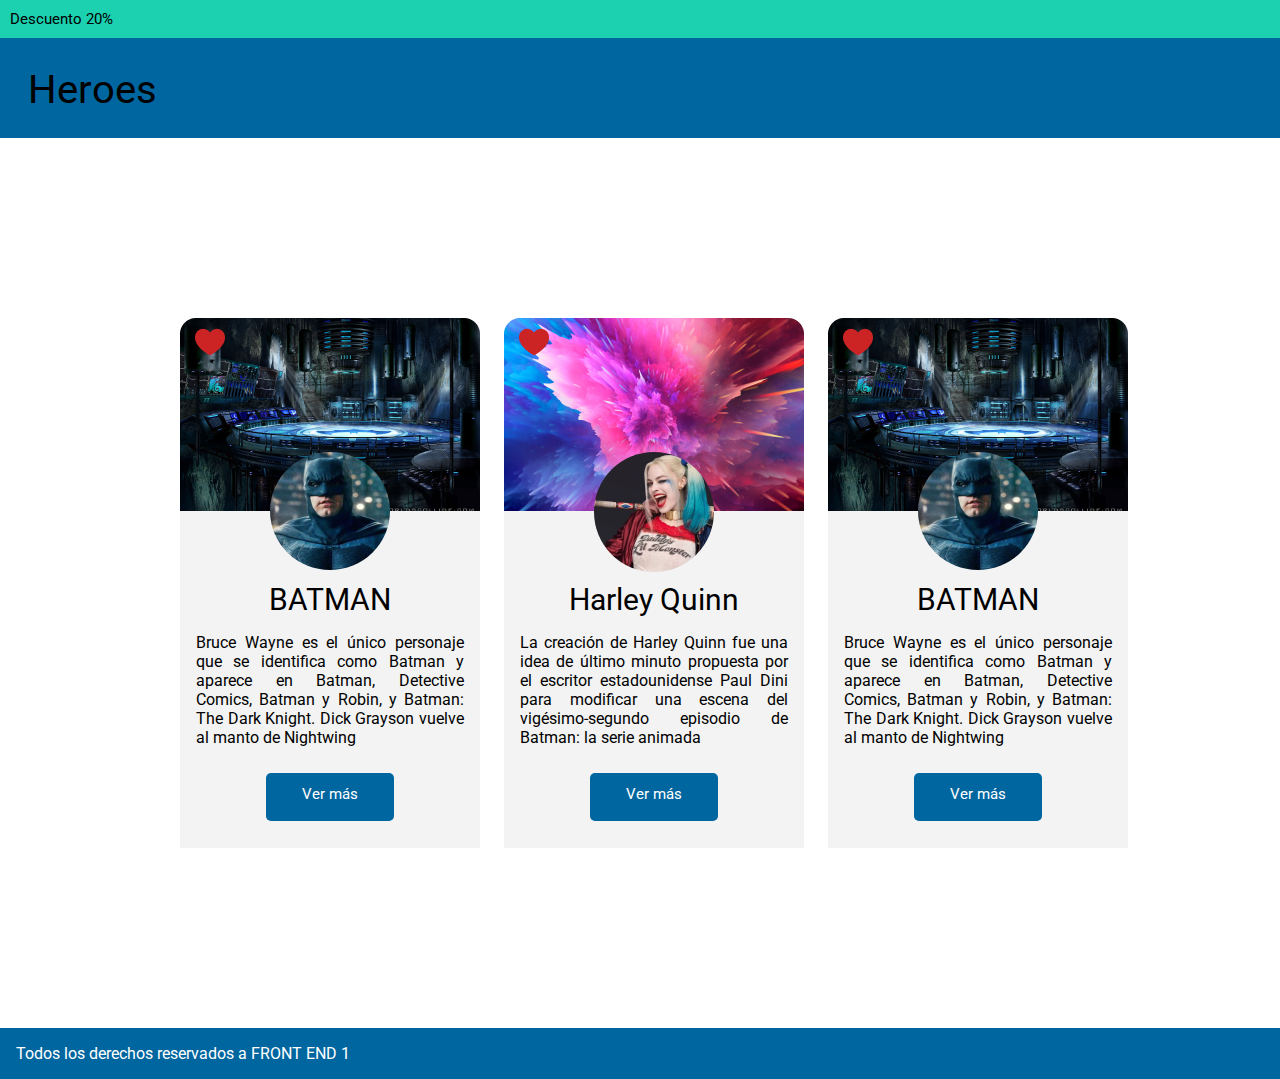
<file: clase10/index.html>
<!DOCTYPE html>
<html lang="en">
<head>
    <meta charset="UTF-8">
    <meta http-equiv="X-UA-Compatible" content="IE=edge">
    <meta name="viewport" content="width=device-width, initial-scale=1.0">
    <title>Superheroes Thomas</title>
    <link rel="stylesheet" href="css/styles.css">
</head>
<body>
    <header>
        <div class="discount">
            <p>Descuento 20%</p>
        </div>
        <div class="title">
            <p>Heroes</p>
        </div>
    </header>
    <main>
        <section>
            <article>
                <figure>
                    <img src="img/baticueva.png" alt="baticueva">
                    <img class="corazon" src="img/corazon.png" alt="corazon">
                </figure>
                <div>
                    <img src="img/batman.png" alt="batman">
                    <h2>BATMAN</h2>
                    <p>Bruce Wayne es el único personaje que se identifica como Batman y aparece en Batman, Detective Comics, Batman y Robin, y Batman: The Dark Knight. Dick Grayson vuelve al manto de Nightwing</p>
                    <a href="#">Ver más</a>
                </div>
            </article>
            <article>
                <figure>
                    <img src="img/harley-back.png" alt="harley-back">
                    <img class="corazon" src="img/corazon.png" alt="corazon">
                </figure>
                <div>
                    <img src="img/harley.png" alt="harley">
                    <h2>Harley Quinn</h2>
                    <p>La creación de Harley Quinn fue una idea de último minuto propuesta por el escritor estadounidense Paul Dini para modificar una escena del vigésimo-segundo episodio de Batman: la serie animada
                    </p>
                    <a href="#">Ver más</a>
                </div>
            </article>
            <article>
                <figure>
                    <img src="img/baticueva.png" alt="baticueva">
                    <img class="corazon" src="img/corazon.png" alt="corazon">
                </figure>
                <div>
                    <img src="img/batman.png" alt="batman">
                    <h2>BATMAN</h2>
                    <p>Bruce Wayne es el único personaje que se identifica como Batman y aparece en Batman, Detective Comics, Batman y Robin, y Batman: The Dark Knight. Dick Grayson vuelve al manto de Nightwing</p>
                    <a href="#">Ver más</a>
                </div>
            </article>
        </section>
    </main>
    <footer>
        <div class="footer">Todos los derechos reservados a FRONT END 1</div>
    </footer>
</body>
</html>
</file>
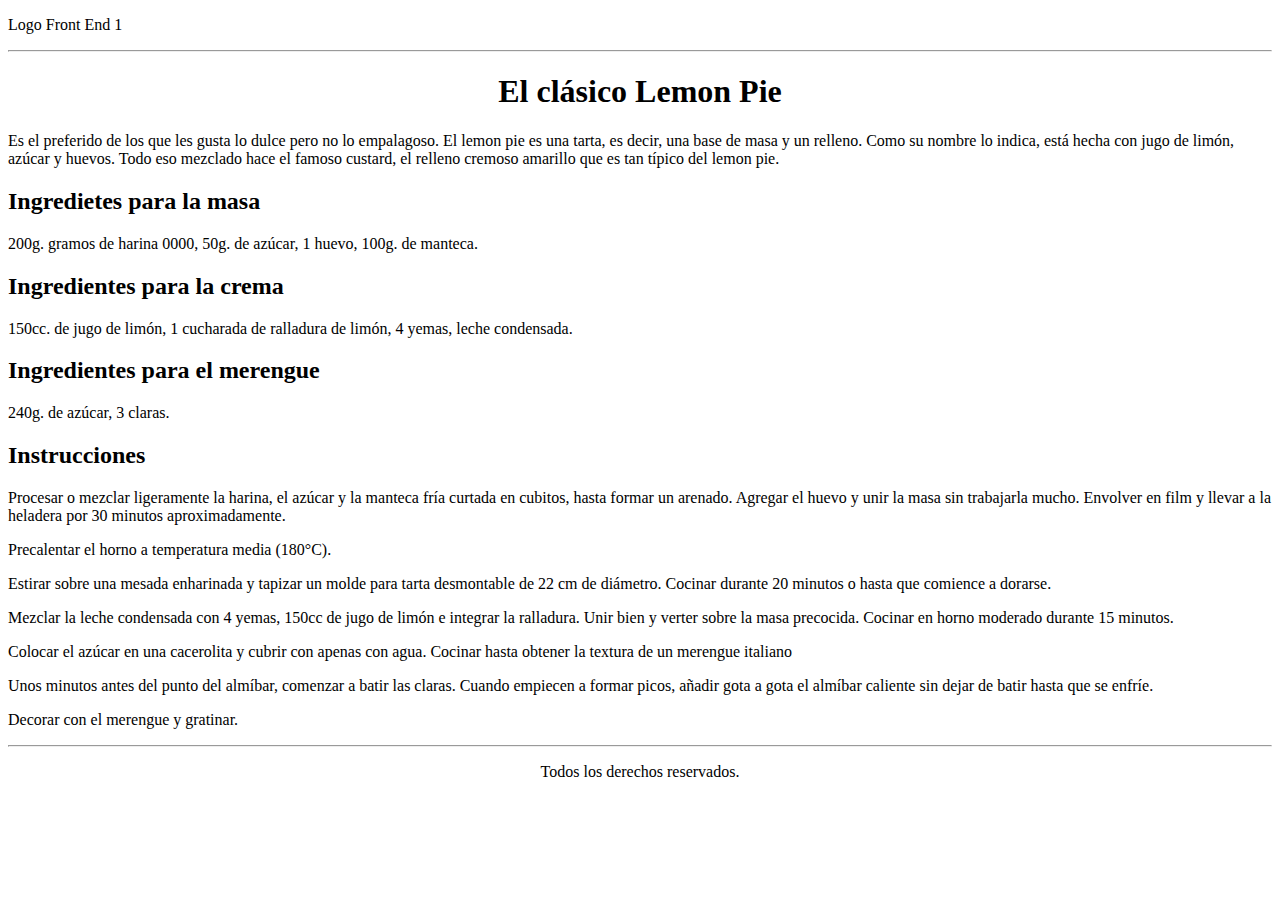
<file: clase4/index.html>
<!DOCTYPE html>
<html>
    <head>
        <meta charset="utf-8">
        <title>Práctica</title>
    </head>
    <body>
        <p>Logo Front End 1</p>
        <hr>
        <h1 align="center">El clásico Lemon Pie</h1>
        <p>Es el preferido de los que les gusta lo dulce pero no lo empalagoso. El lemon pie es una tarta, es decir, una base de masa y un relleno. 
            Como su nombre lo indica, está hecha con jugo de limón, azúcar y huevos. Todo eso mezclado hace el famoso custard, el relleno cremoso amarillo que es tan típico del lemon pie.
        </p>
        <h2>Ingredietes para la masa</h2>
        <p>200g. gramos de harina 0000, 50g. de azúcar, 1 huevo, 100g. de manteca.</p>

        <h2>Ingredientes para la crema</h2>
        <p>150cc. de jugo de limón, 1 cucharada de ralladura de limón, 4 yemas, leche condensada.</p>

        <h2>Ingredientes para el merengue</h2>
        <p>240g. de azúcar, 3 claras.</p>

        <h2>Instrucciones</h2>
        <p>Procesar o mezclar ligeramente la harina, el azúcar y la manteca fría curtada en cubitos, hasta formar un arenado. Agregar el huevo y unir la masa sin trabajarla mucho. Envolver en film y llevar a la heladera por 30 minutos aproximadamente.</p>
        
        <p>Precalentar el horno a temperatura media (180°C).</p>
        
        <p>Estirar sobre una mesada enharinada y tapizar un molde para tarta desmontable de 22 cm de diámetro. Cocinar durante 20 minutos o hasta que comience a dorarse.</p>
        
        <p>Mezclar la leche condensada con 4 yemas, 150cc de jugo de limón e integrar la ralladura. Unir bien y verter sobre la masa precocida. Cocinar en horno moderado durante 15 minutos.</p>
        
        <p>Colocar el azúcar en una cacerolita y cubrir con apenas con agua. Cocinar hasta obtener la textura de un merengue italiano</p>
        
        <p>Unos minutos antes del punto del almíbar, comenzar a batir las claras. Cuando empiecen a formar picos, añadir gota a gota el almíbar caliente sin dejar de batir hasta que se enfríe.</p>
        
        <p>Decorar con el merengue y gratinar.</p>
        <hr>
        <p align="center">Todos los derechos reservados.</p>



    </body>
</html>
</file>
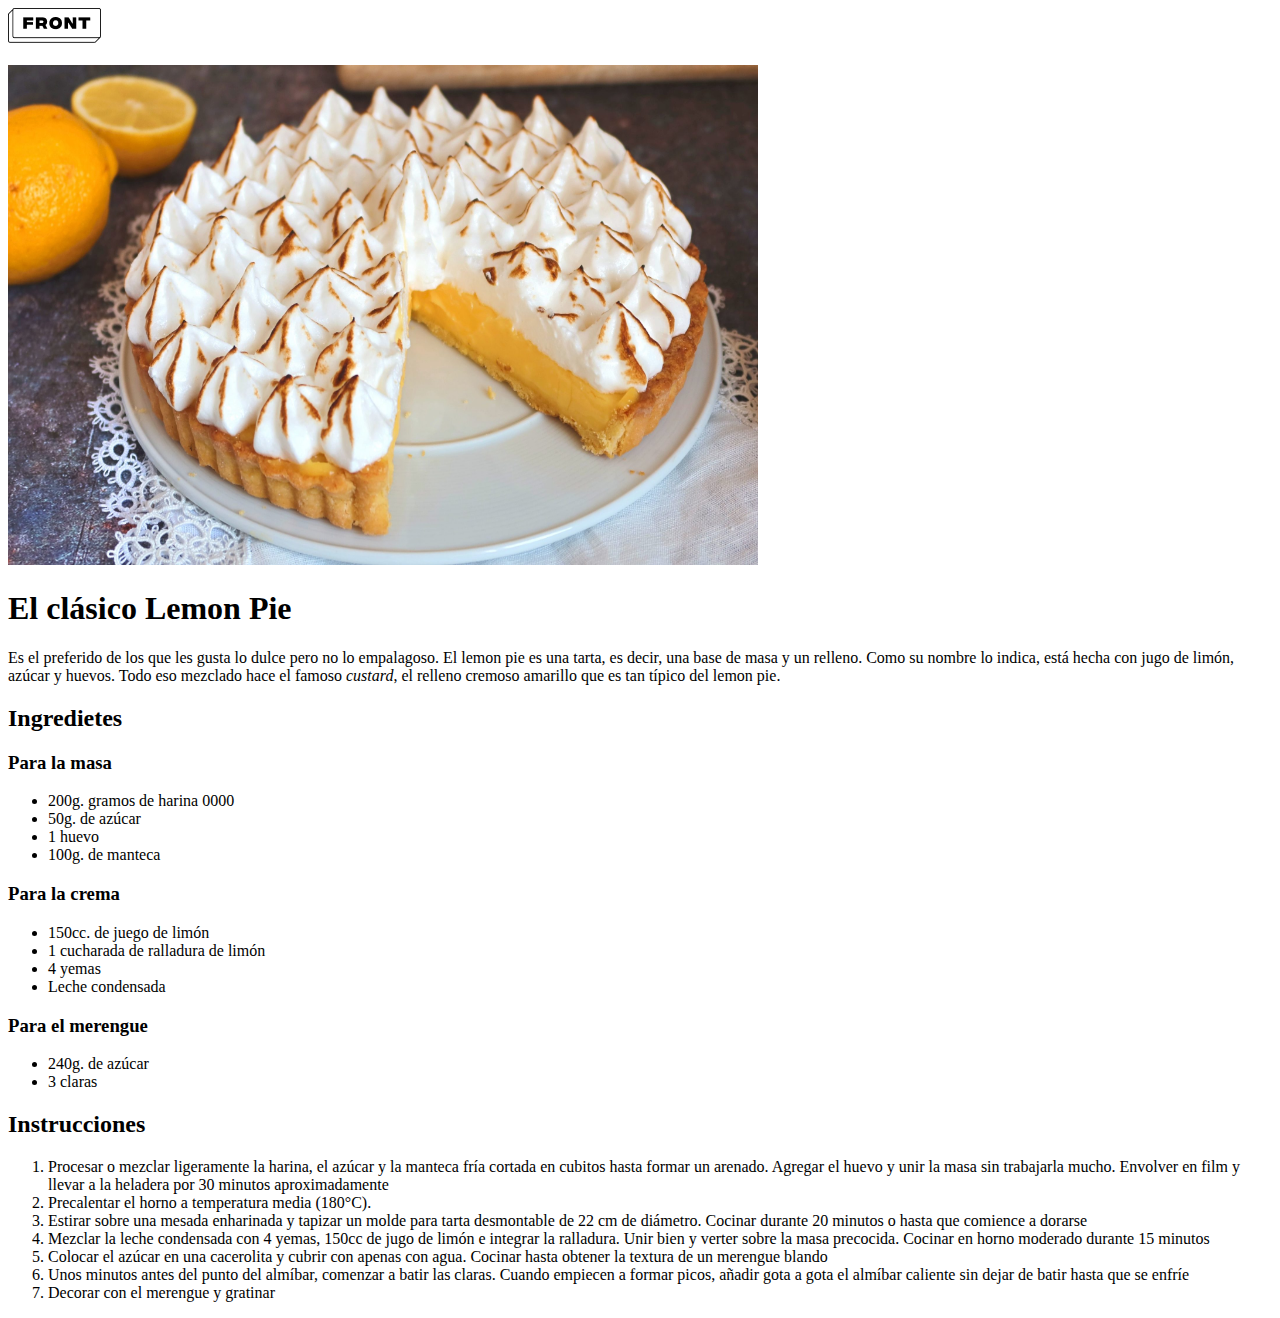
<file: clase5/index.html>
<!DOCTYPE html>
<html>

<head>
    <meta charset="utf-8">
    <title>Práctica</title>
</head>

<body>
    <img src="img/logo.png" alt="logo">
    <br><br>
    <img src="img/lemon_pie.jpg" alt="foto de lemon pie" width="750" height="500">
    <h1>El clásico Lemon Pie</h1>
    <p>Es el preferido de los que les gusta lo dulce pero no lo empalagoso. El lemon pie es una tarta, es decir, una
        base de masa y un relleno.
        Como su nombre lo indica, está hecha con jugo de limón, azúcar y huevos. Todo eso mezclado hace el famoso
        <i>custard</i>, el relleno cremoso amarillo que es tan típico del lemon pie.
    </p>
    <h2>Ingredietes</h2>
    <h3>Para la masa</h3>
    <ul>
        <li>200g. gramos de harina 0000</li>
        <li>50g. de azúcar</li>
        <li>1 huevo</li>
        <li>100g. de manteca</li>
    </ul>
    <h3>Para la crema</h3>
    <ul>
        <li>150cc. de juego de limón</li>
        <li>1 cucharada de ralladura de limón</li>
        <li>4 yemas</li>
        <li>Leche condensada</li>
    </ul>
    <h3>Para el merengue</h3>
    <ul>
        <li>240g. de azúcar</li>
        <li>3 claras</li>
    </ul>
    <h2>Instrucciones</h2>
    <ol>
        <li>Procesar o mezclar ligeramente la harina, el azúcar
            y la manteca fría cortada en cubitos hasta formar un arenado. Agregar el huevo y unir la masa sin trabajarla
            mucho. Envolver en film y llevar a la heladera por 30 minutos aproximadamente</li>
        <li>Precalentar el horno a temperatura media (180°C).</li>
        <li>Estirar sobre una mesada enharinada y tapizar un molde para tarta desmontable de 22 cm de diámetro. Cocinar
            durante 20 minutos o hasta que comience a dorarse</li>
        <li>Mezclar la leche condensada con 4 yemas, 150cc de jugo de limón e integrar la ralladura. Unir bien y verter
            sobre la masa precocida. Cocinar en horno moderado durante 15 minutos</li>
        <li>Colocar el azúcar en una cacerolita y cubrir con apenas con agua. Cocinar hasta obtener la textura de un
            merengue blando</li>
        <li>Unos minutos antes del punto del almíbar, comenzar a batir las claras. Cuando empiecen a formar picos,
            añadir gota a gota el almíbar caliente sin dejar de batir hasta que se enfríe</li>
        <li>Decorar con el merengue y gratinar</li>
    </ol>



</body>

</html>
</file>
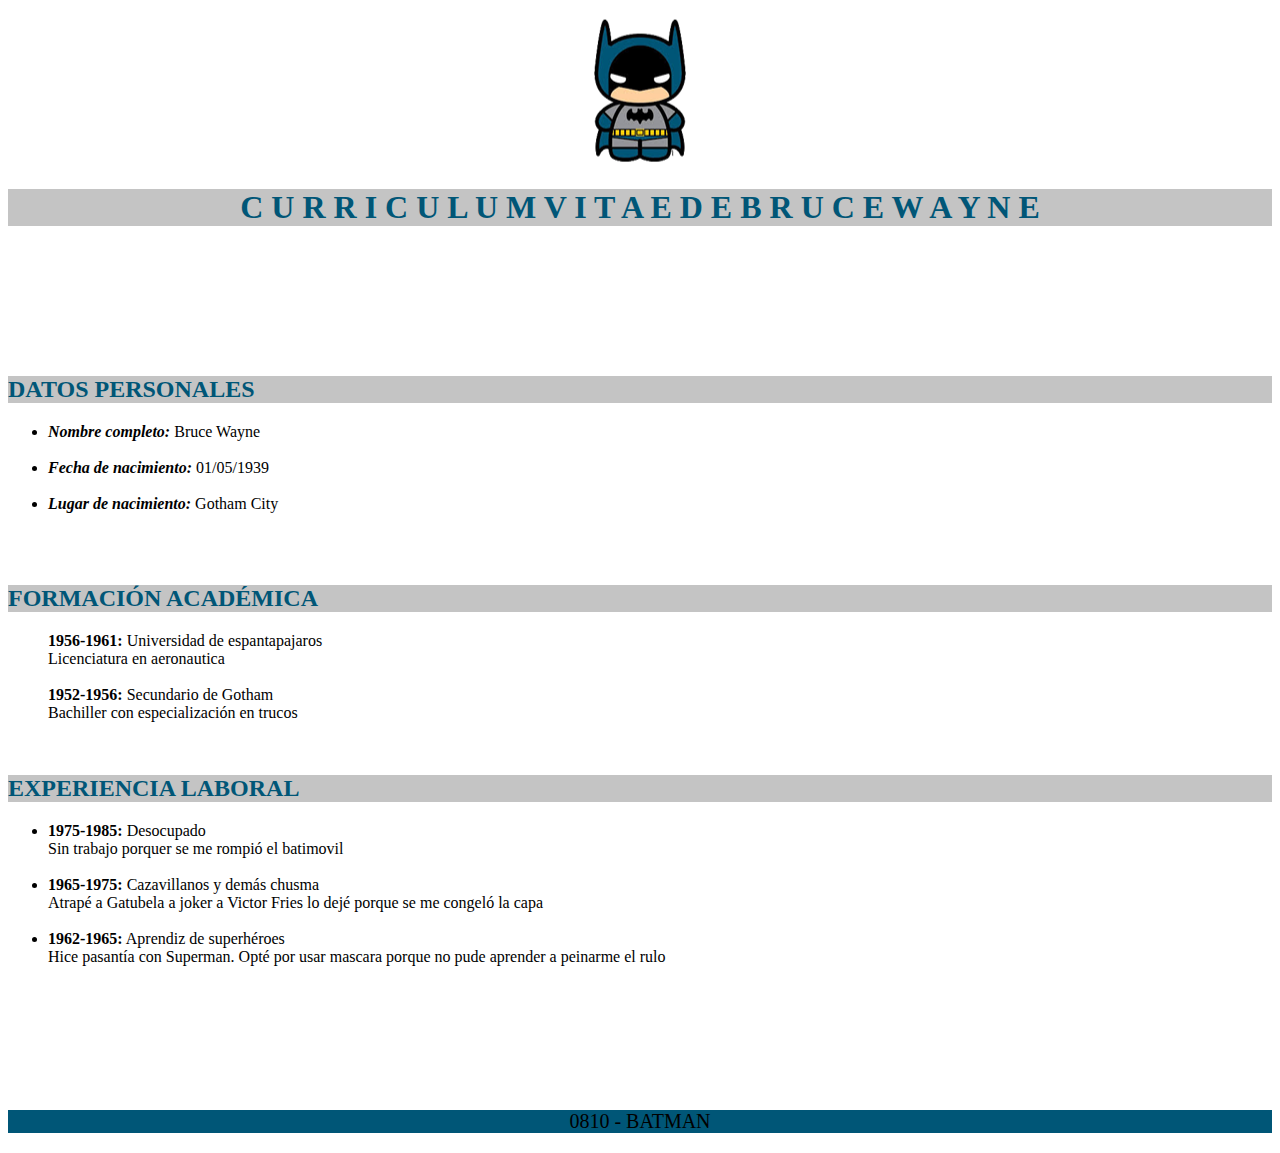
<file: clase7/index.html>
<!DOCTYPE html>
<html lang="en">

<head>
    <meta charset="UTF-8">
    <meta http-equiv="X-UA-Compatible" content="IE=edge">
    <meta name="viewport" content="width=device-width, initial-scale=1.0">
    <title>Clase 7</title>
    <link rel="stylesheet" href="style.css">
</head>

<body>
    <header>
        <figure><img src="img/logo batman.png" alt="logo de batman"></figure>
        <h1>C U R R I C U L U M V I T A E D E B R U C E W A Y N E</h1>
    </header>
    <br><br><br><br><br><br>
    <main>
        <section>
            <article>
                <h2 class="titulos">DATOS PERSONALES</h2>
                <ul>
                    <li><span class="subtitulo">Nombre completo:</span> Bruce Wayne</li><br>
                    <li><span class="subtitulo">Fecha de nacimiento:</span> 01/05/1939</li><br>
                    <li><span class="subtitulo">Lugar de nacimiento:</span> Gotham City</li><br>
                </ul>
            </article>
            <br>
            <article>
                <h2 class="titulos">FORMACIÓN ACADÉMICA</h2>
                <ul type="none">
                    <li><span class="negrillas">1956-1961:</span> Universidad de espantapajaros<br> Licenciatura en
                        aeronautica</li><br>
                    <li><span class="negrillas">1952-1956:</span> Secundario de Gotham<br> Bachiller con especialización
                        en
                        trucos</li>
                </ul>
            </article>
            <br>
            <article>
                <h2 class="titulos">EXPERIENCIA LABORAL</h2>
                <ul>
                    <li><span class="negrillas">1975-1985:</span> Desocupado<br>
                        Sin trabajo porquer se me rompió el batimovil</li><br>
                    <li><span class="negrillas">1965-1975:</span> Cazavillanos y demás chusma<br>
                        Atrapé a Gatubela a joker a Victor Fries lo dejé porque se me congeló la capa</li><br>
                    <li><span class="negrillas">1962-1965:</span> Aprendiz de superhéroes<br>
                        Hice pasantía con Superman. Opté por usar mascara porque no pude aprender a peinarme el rulo
                    </li>
                </ul>
            </article>
        </section>
    </main>
    <br><br><br><br><br><br>
    <footer>
        <p>0810 - BATMAN</p>
    </footer>
</body>

</html>
</file>
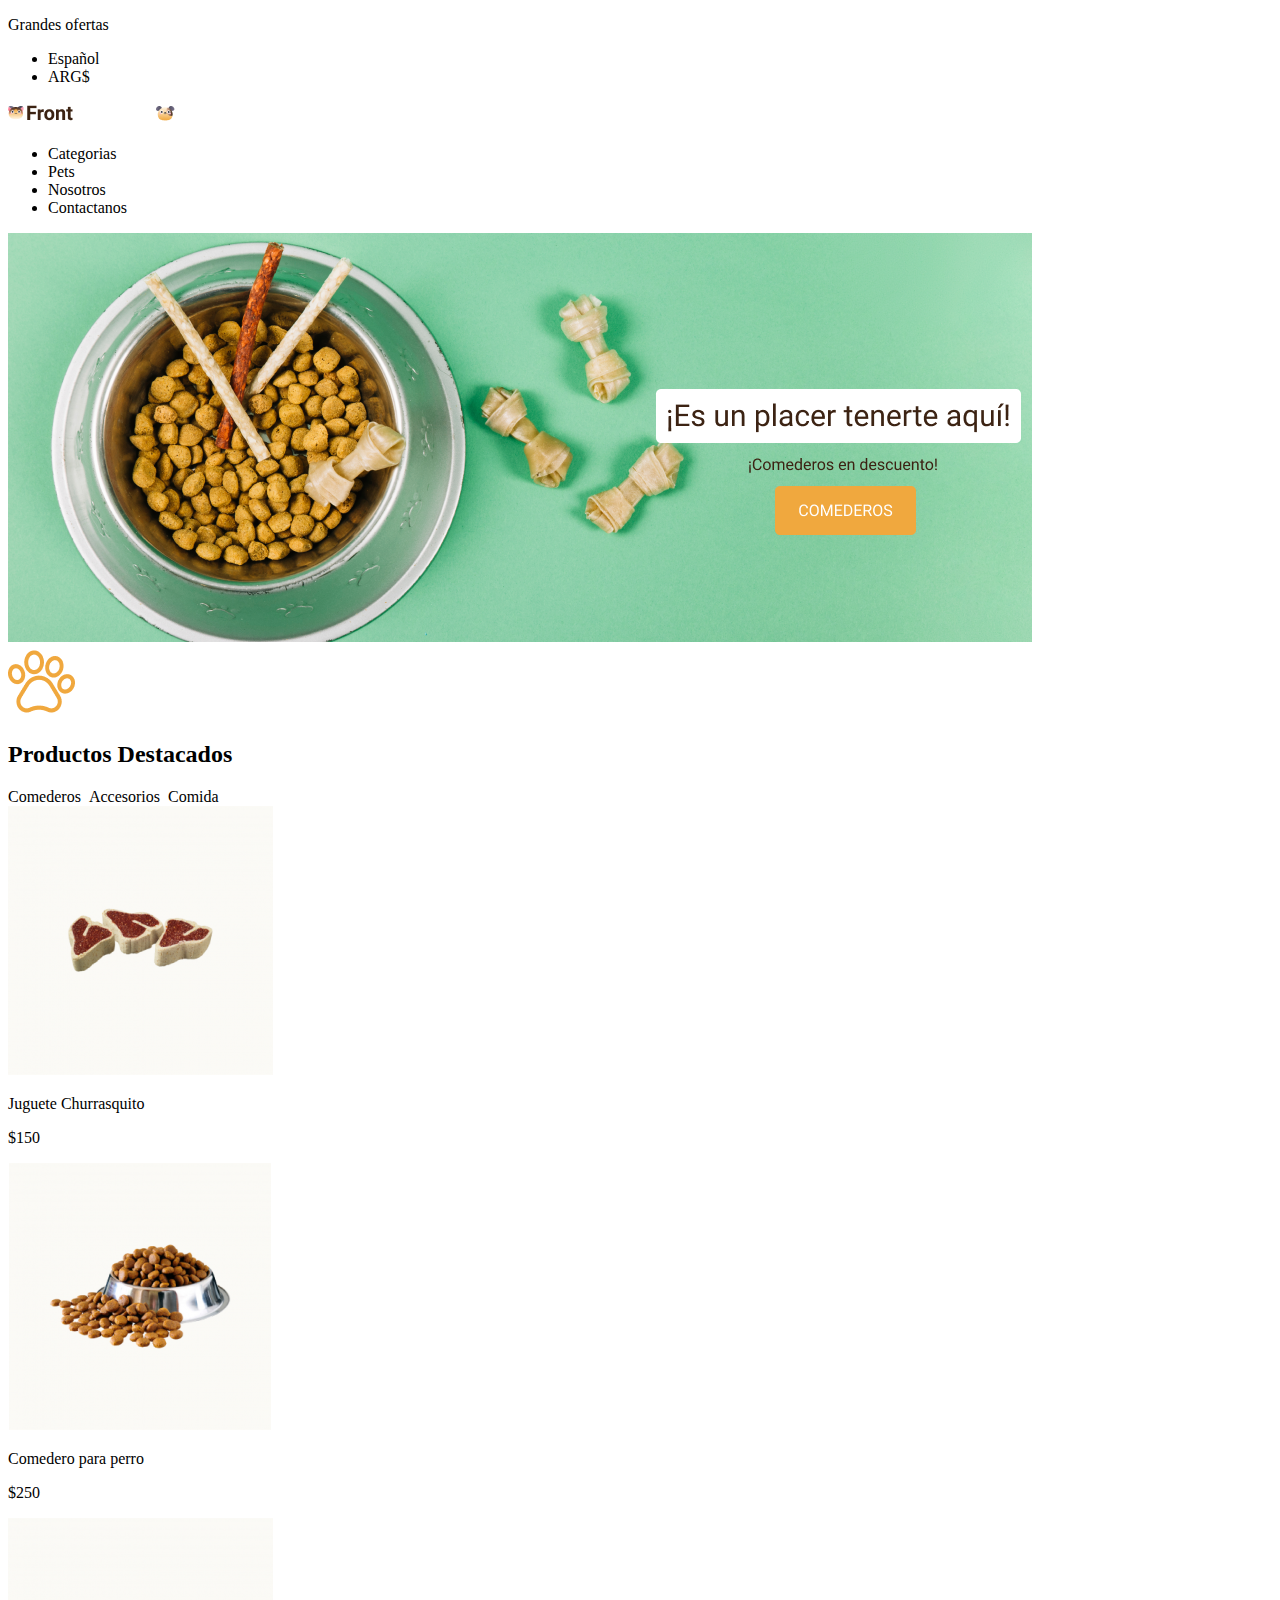
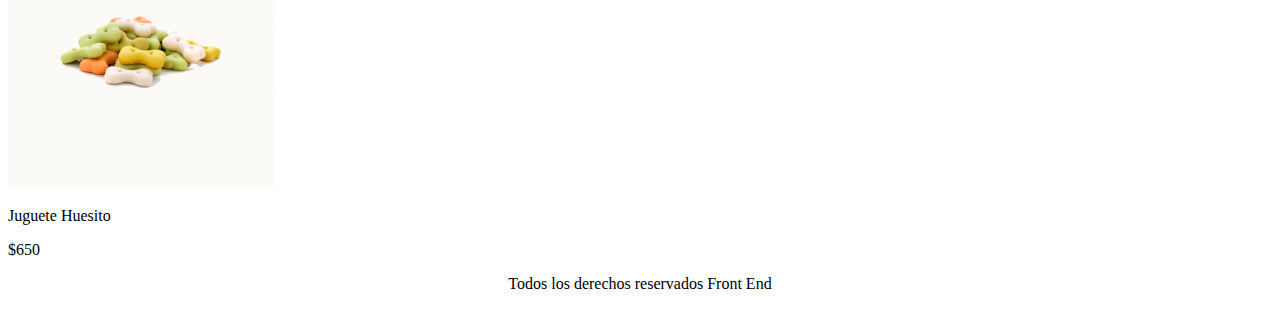
<file: clase6/petshop.html>
<!DOCTYPE html>
<html lang="en">

<head>
    <meta charset="UTF-8">
    <meta http-equiv="X-UA-Compatible" content="IE=edge">
    <meta name="viewport" content="width=device-width, initial-scale=1.0">
    <title>Document</title>
</head>

<body>
    <header>
        <p>Grandes ofertas</p>
        <ul>
            <li>Español</li>
            <li>ARG$</li>
        </ul>

        <picture>
            <img src="img/logopet.png" alt="logo">
        </picture>

        <ul>
            <li>Categorias</li>
            <li>Pets</li>
            <li>Nosotros</li>
            <li>Contactanos</li>
        </ul>
    </header>
    <main>
        <section>
            <picture><img src="img/img_principal.png" alt="imagen de info general"></picture>
        </section>
        <section>
            <article>
                <picture><img src="img/patita.png" alt="patita"></picture>
                <h2>Productos Destacados</h2>
                <span>Comederos</span>&nbsp;&nbsp;<span>Accesorios</span>&nbsp;&nbsp;<span>Comida</span>
            </article>
            <article>
                <picture><img src="img/churrasquito.png" alt="juguete churrasquito"></picture>
                <p>Juguete Churrasquito</p>
                <p>$150</p>
            </article>
            <article>
                <picture><img src="img/comedero.png" alt="comedero para perro"></picture>
                <p>Comedero para perro</p>
                <p>$250</p>
            </article>
            <article>
                <picture><img src="img/huesito.png" alt="juguete huesito"></picture>
                <p>Juguete Huesito</p>
                <p>$650</p>
            </article>
        </section>
        <section>
            <footer>
                <p align="center">Todos los derechos reservados Front End</p>
            </footer>
        </section>
    </main>


</body>

</html>
</file>
<file: clase10/css/styles.css>
@import url('https://fonts.googleapis.com/css2?family=Roboto&display=swap');

:root{
    --colorPrimario:  #00669F;
    --colorSecundario: #1CD1B0;
    --colorTerciario: #f3f3f3;
    --sombra: 0px 10px 7px rgba(0, 0, 0, 0.25);
}

*{
    margin: 0;
    padding: 0;
    box-sizing: border-box;
}
body{
    font-family: 'Roboto', sans-serif;
    margin: 0px;
}
.discount{
    background-color: var(--colorSecundario);
    box-shadow: var(--sombra);
    height: 38px;
    font-size: 15px;
    padding: 10px;
}
.title{
    background: var(--colorPrimario);
    height: 100px;
    font-size: 40px;
    padding: 28px;
}

section{
    width: 80%;
    margin: 170px;
}

section article{
    background-color: var(--colorTerciario);
    border-top-left-radius: 16px;
    border-top-right-radius: 16px;
    display: inline-block;
    height: 530px;
    width: 300px;
    margin: 10px;
}

section article figure{
    height: 194px;
    width: 100%;
    position: relative;
}

section article div{
    text-align: center;
    font-weight: normal;
    position: relative;
}

h2{
    font-size: 30px;
    font-weight: 400;
    margin-top: 70px;
}

section article div img{
    position: absolute;
    left: 90px;
    top: -130px;
    border-radius: 50%;
}

section article div p{
    text-align: justify;
    padding: 16px;
}

a{
    display: block;
    width: 128px;
    height: 48px;
    color: white;
    background-color: var(--colorPrimario);
    font-size: 15px;
    text-decoration: none;
    margin: 10px auto;
    padding: 12px;
    border-radius: 5px;
}

.corazon{
    position: absolute;
    top: 5%;
    left: 5%;
}

.footer{
    width: 100%;
    height: 51px;
    background-color: var(--colorPrimario);
    color: white;
    font-size: 16px;
    line-height: 51px;
    padding-left: 16px;
}
</file>
<file: clase7/style.css>
figure{
    text-align: center;
}
h1{
    background-color: #C4C4C4;
    color:#005677;
    text-align: center;
}
.titulos{
    background-color: #C4C4C4;
    color: #005677;
}
.subtitulo{
    font-style: italic;
    font-weight: bolder;
}
.negrillas{
    font-weight: bolder;
}
p{
    background-color:#005677;
    font-size: 20px;
    text-align: center;
}
</file>
